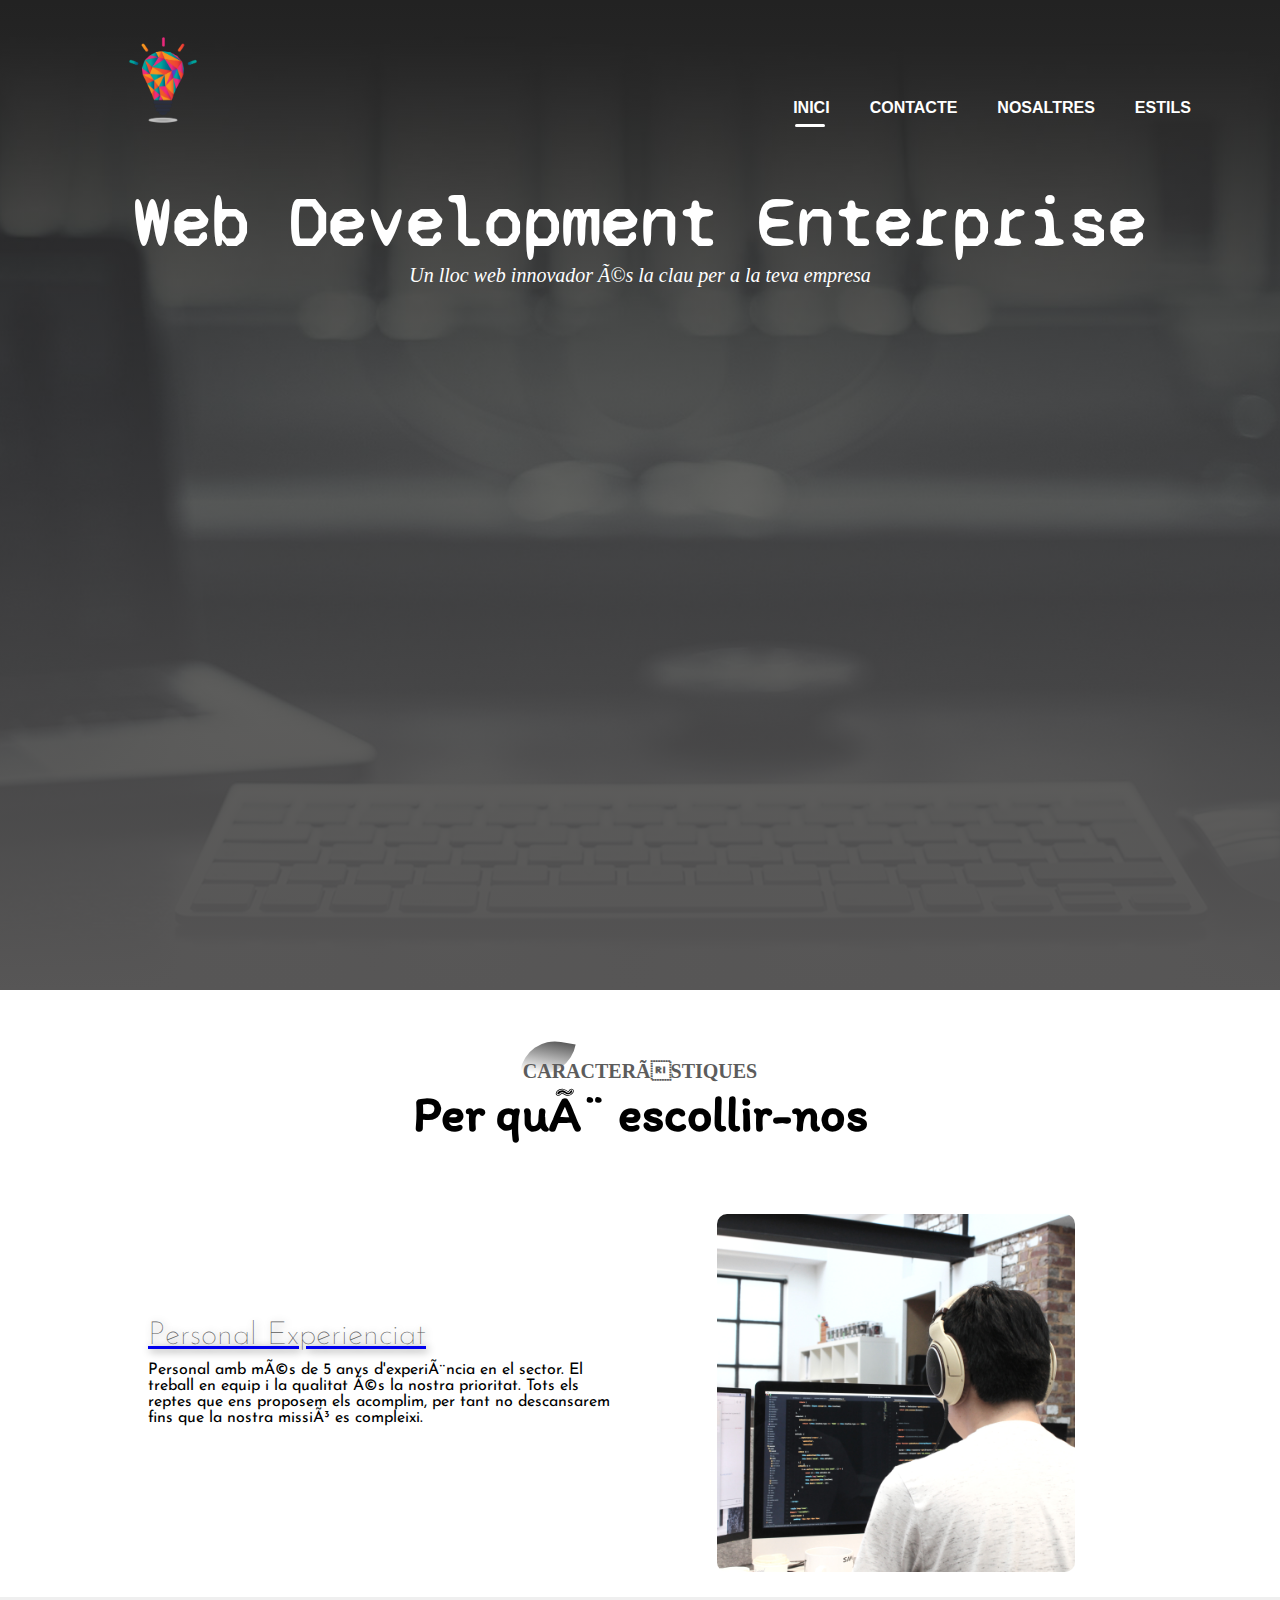
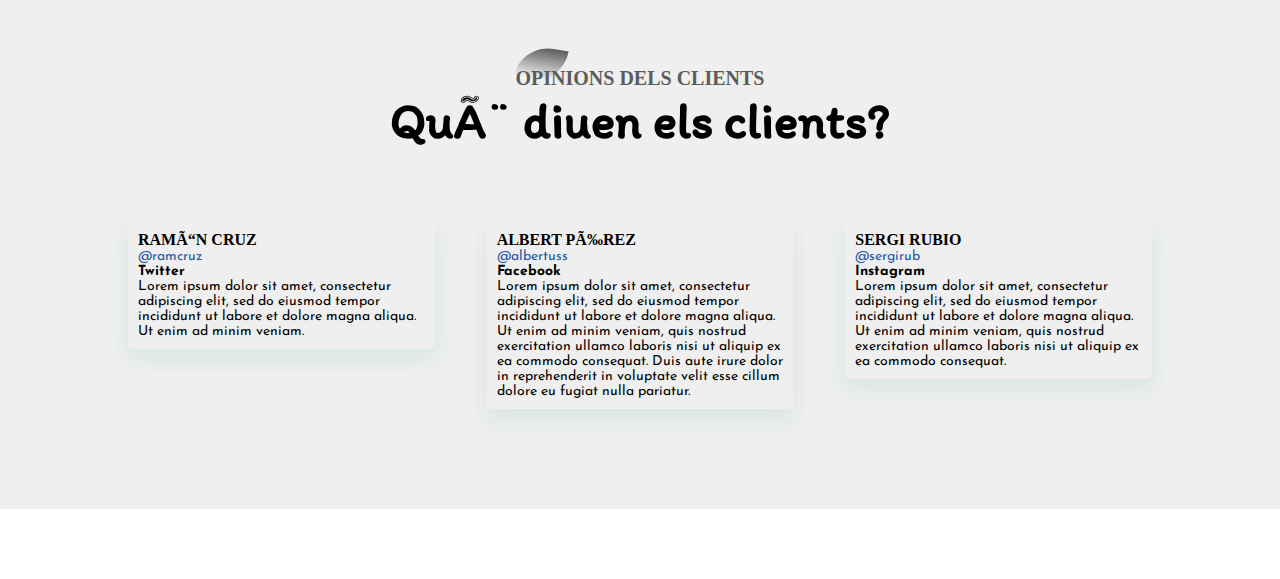
<file: index.html>
<!DOCTYPE html
  PUBLIC "-//W3C//DTD XHTML 1.0 Transitional//EN" "http://www.w3.org/TR/xhtml1/DTD/xhtml1-transitional.dtd">
<html xmlns="http://www.w3.org/1999/xhtml">

<head>
  <meta http-equiv="Content-Type" content="text/html; charset=iso-8859-1" />
  <title>Web Development Enterprise</title>
  <link href="/CSS/index.css" rel="stylesheet" type="text/css" />
  <link href="/FONTS/fonts.css" rel="stylesheet" type="text/css" />
</head>

<body>
  <nav>
    <a class="active" href="index.html">INICI</a>
    <a href="contacte.html">CONTACTE</a>
    <a href="nosaltres.html">NOSALTRES</a>
    <a href="full_estils.html">ESTILS</a>
    <div id="indicador"></div>
  </nav>
  
  <section id="fons">
    <img src="/IMATGES/logo.png" class="logo">
    <div class="text_banner">
      <h1>Web Development Enterprise</h1>
      <p>Un lloc web innovador és la clau per a la teva empresa</p>
    </div>
    <iframe id="video" src="https://www.youtube.com/embed/a1__rqrIb9g" frameborder="0" allow="accelerometer; autoplay; clipboard-write; encrypted-media; gyroscope; picture-in-picture" allowfullscreen></iframe>
  </section>

  <!--Característiques-->
  <div id="caract">
    <div class="text_titol">
      <p>CARACTERÍSTIQUES</p>
      <h1>Per què escollir-nos</h1>
    </div>
    <div>
      <div class="caixa_caract">
        <div class="caracts">
          <a href="nosaltres.html"><h1>Personal Experienciat</h1></a>
          <div class="caracts-desc">
            <div class="caracts-text">
              <p>Personal amb més de 5 anys d'experiència en el sector. El treball en equip i la qualitat és la 
                nostra prioritat. Tots els reptes que ens proposem els acomplim,
                per tant no descansarem fins que la nostra missió es compleixi.
              </p>
            </div>
          </div>
        </div>
        <div class="caracts-img">
          <img src="IMATGES/caracts-img.jpg">
        </div>
    </div>
  </div>

  <div id="opinions">
    <div class="text_titol">
      <p>OPINIONS DELS CLIENTS</p>
      <h1>Què diuen els clients?</h1>
    </div>
    <div class="fila-opinions">
      <div class="col-opinions">
        <div class="info-usuari">
          <h4>RAMÓN CRUZ</h4>
          <p>@ramcruz</p>
          <p id="xarxa">Twitter</p>
        </div>
        <p>Lorem ipsum dolor sit amet, consectetur adipiscing elit, sed do eiusmod tempor incididunt ut 
          labore et dolore magna aliqua. Ut enim ad minim veniam.</p>
      </div>
      <div class="col-opinions">
        <div class="info-usuari">
          <h4>ALBERT PÉREZ</h4>
          <p>@albertuss</p>
          <p id="xarxa">Facebook</p>
        </div>
        <p>Lorem ipsum dolor sit amet, consectetur adipiscing elit, sed do eiusmod tempor incididunt ut 
          labore et dolore magna aliqua. Ut enim ad minim veniam, quis nostrud exercitation ullamco laboris 
          nisi ut aliquip ex ea commodo consequat. Duis aute irure dolor in reprehenderit in voluptate velit 
          esse cillum dolore eu fugiat nulla pariatur.</p>
      </div>
      <div class="col-opinions">
        <div class="info-usuari">
          <h4>SERGI RUBIO</h4>
          <p>@sergirub</p>
          <p id="xarxa">Instagram</p>
        </div>
        <p>Lorem ipsum dolor sit amet, consectetur adipiscing elit, sed do eiusmod tempor incididunt ut 
          labore et dolore magna aliqua. Ut enim ad minim veniam, quis nostrud exercitation ullamco laboris 
          nisi ut aliquip ex ea commodo consequat.</p>
      </div>
    </div>
  </div>
</body>
</html>
</file>
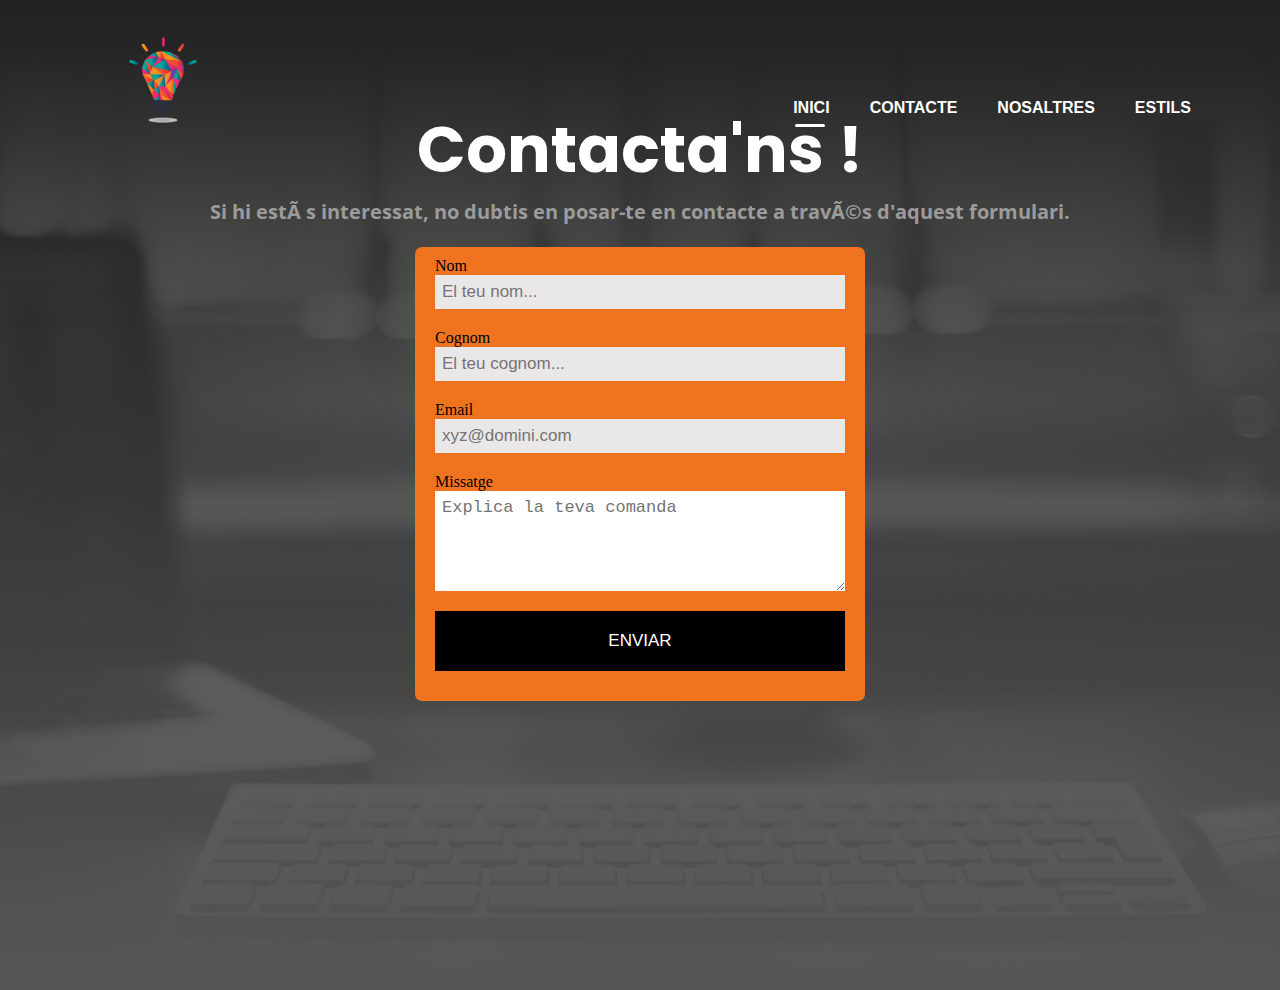
<file: contacte.html>
<!DOCTYPE html
  PUBLIC "-//W3C//DTD XHTML 1.0 Transitional//EN" "http://www.w3.org/TR/xhtml1/DTD/xhtml1-transitional.dtd">
<html xmlns="http://www.w3.org/1999/xhtml">

<head>
  <meta http-equiv="Content-Type" content="text/html; charset=iso-8859-1" />
  <title>Contacte</title>
  <link href="/CSS/index.css" rel="stylesheet" type="text/css" />
  <link href="/FONTS/fonts.css" rel="stylesheet" type="text/css" />
</head>

<body>
    <nav>
      <a class="active" href="index.html">INICI</a>
      <a href="contacte.html">CONTACTE</a>
      <a href="nosaltres.html">NOSALTRES</a>
      <a href="full_estils.html">ESTILS</a>
      <div id="indicador"></div>
    </nav>

    <div id="fons">
        <img src="/IMATGES/logo.png" class="logo">
        <div class="contacta">
          <h1>Contacta'ns !</h1>
        </div>
        <div class="subtit_contacta">
          <h4>Si hi estàs interessat, no dubtis en posar-te en contacte a
            través d'aquest formulari.
          </h4>
        </div>
        <div class="container">
          <form action="#" name="formulari_contacte">
            <label for="nom">Nom</label>
            <input class="inp_cont" name="nom" type="text" required placeholder="El teu nom...">
            <br>
            <label for="cognom">Cognom</label>
            <input class="inp_cont" name="cognom" type="text" required placeholder="El teu cognom..."/>
            <br>
            <label for="email">Email</label>
            <input class="inp_cont" name="email" type="email" required placeholder="xyz@domini.com"/>
            <br>
            <label for="missatge">Missatge</label><br>
            <textarea name="missatge" cols="30" rows="10" placeholder="Explica la teva comanda"></textarea>
            <div class="center">
              <input class="inp_cont" type="button" value="ENVIAR" id="boton">
            </div>
          </form>
        </div>
    </div>
</body>
</html>
</file>
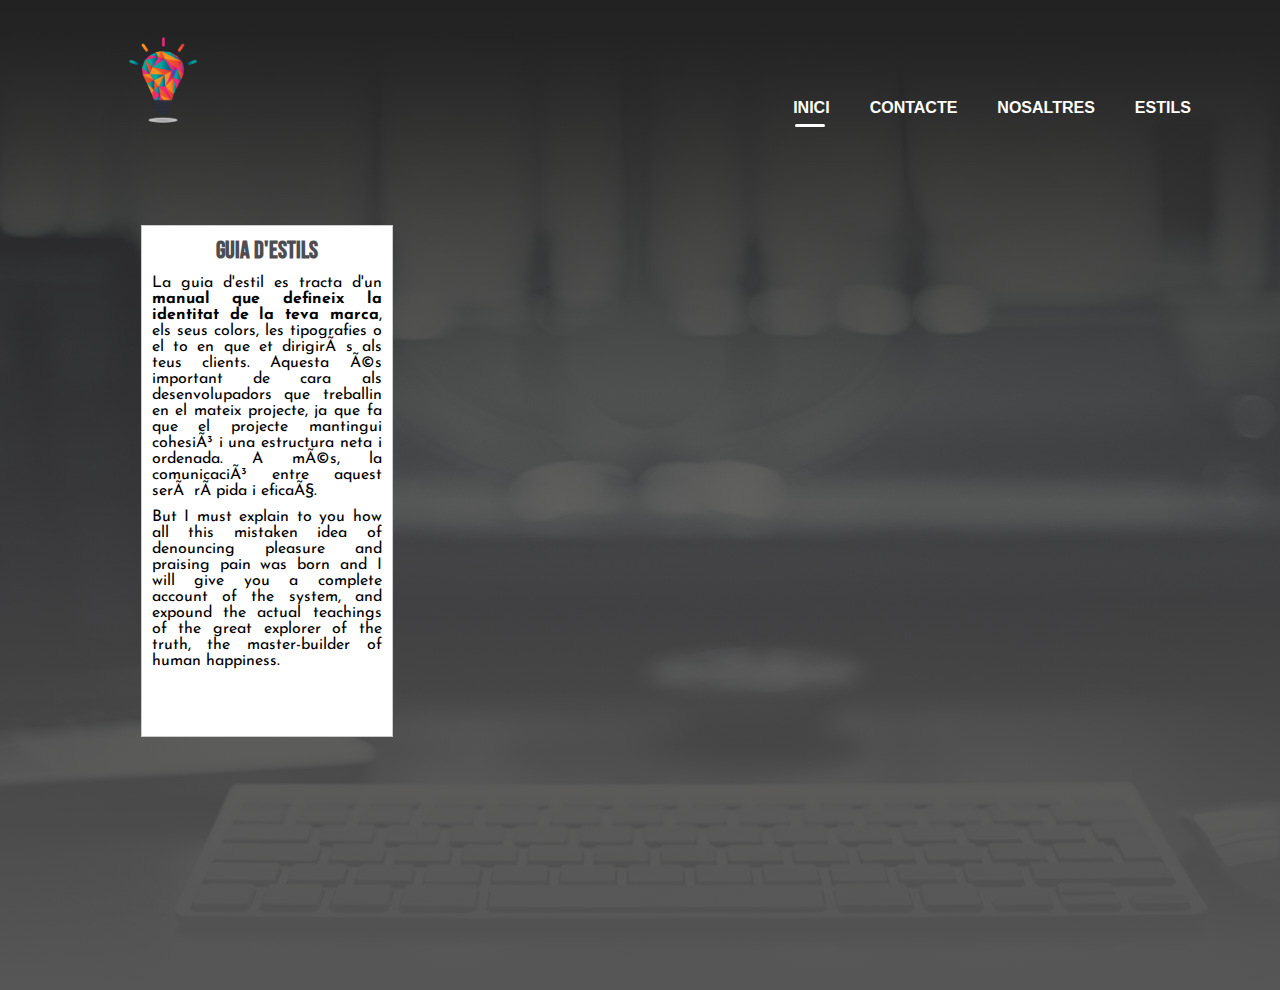
<file: full_estils.html>
<!DOCTYPE html
  PUBLIC "-//W3C//DTD XHTML 1.0 Transitional//EN" "http://www.w3.org/TR/xhtml1/DTD/xhtml1-transitional.dtd">
<html xmlns="http://www.w3.org/1999/xhtml">

<head>
  <meta http-equiv="Content-Type" content="text/html; charset=iso-8859-1" />
  <title>Full d'estils</title>
  <link href="/CSS/index.css" rel="stylesheet" type="text/css" />
  <link href="/FONTS/fonts.css" rel="stylesheet" type="text/css" />
</head>

<body>
  <nav>
    <a class="active" href="index.html">INICI</a>
    <a href="contacte.html">CONTACTE</a>
    <a href="nosaltres.html">NOSALTRES</a>
    <a href="full_estils.html">ESTILS</a>
    <div id="indicador"></div>
  </nav>
  
  <div id="fons">
    <img src="/IMATGES/logo.png" class="logo">
    <div class="arxiu">
        <iframe id="pdf" src="GUIA_ESTIL/guia_estils.pdf" style="width:800px; height:515px;" frameborder="0"></iframe>
    </div>
    <div class="colum-pdf">
        <div class="transition">
            <h2 id="titol-pdf">GUIA D'ESTILS</h2>
            <p id="text-pdf">La guia d'estil es tracta d'un <b>manual que defineix la identitat de la teva marca</b>,
                els seus colors, les tipografies o el to en que et dirigiràs als teus clients. Aquesta és important
                de cara als desenvolupadors que treballin en el mateix projecte, ja que fa que el projecte mantingui
                cohesió i una estructura neta i ordenada. A més, la comunicació entre aquest serà ràpida i eficaç.
            </p>
            <p id="text-pdf">
                But I must explain to you how all this mistaken idea of denouncing pleasure and praising pain was born and 
                I will give you a complete account of the system, and expound the actual teachings of the great explorer of the truth, 
                the master-builder of human happiness.
            </p>
        </div>
    </div>
  </div>
</body>
</html>
</file>
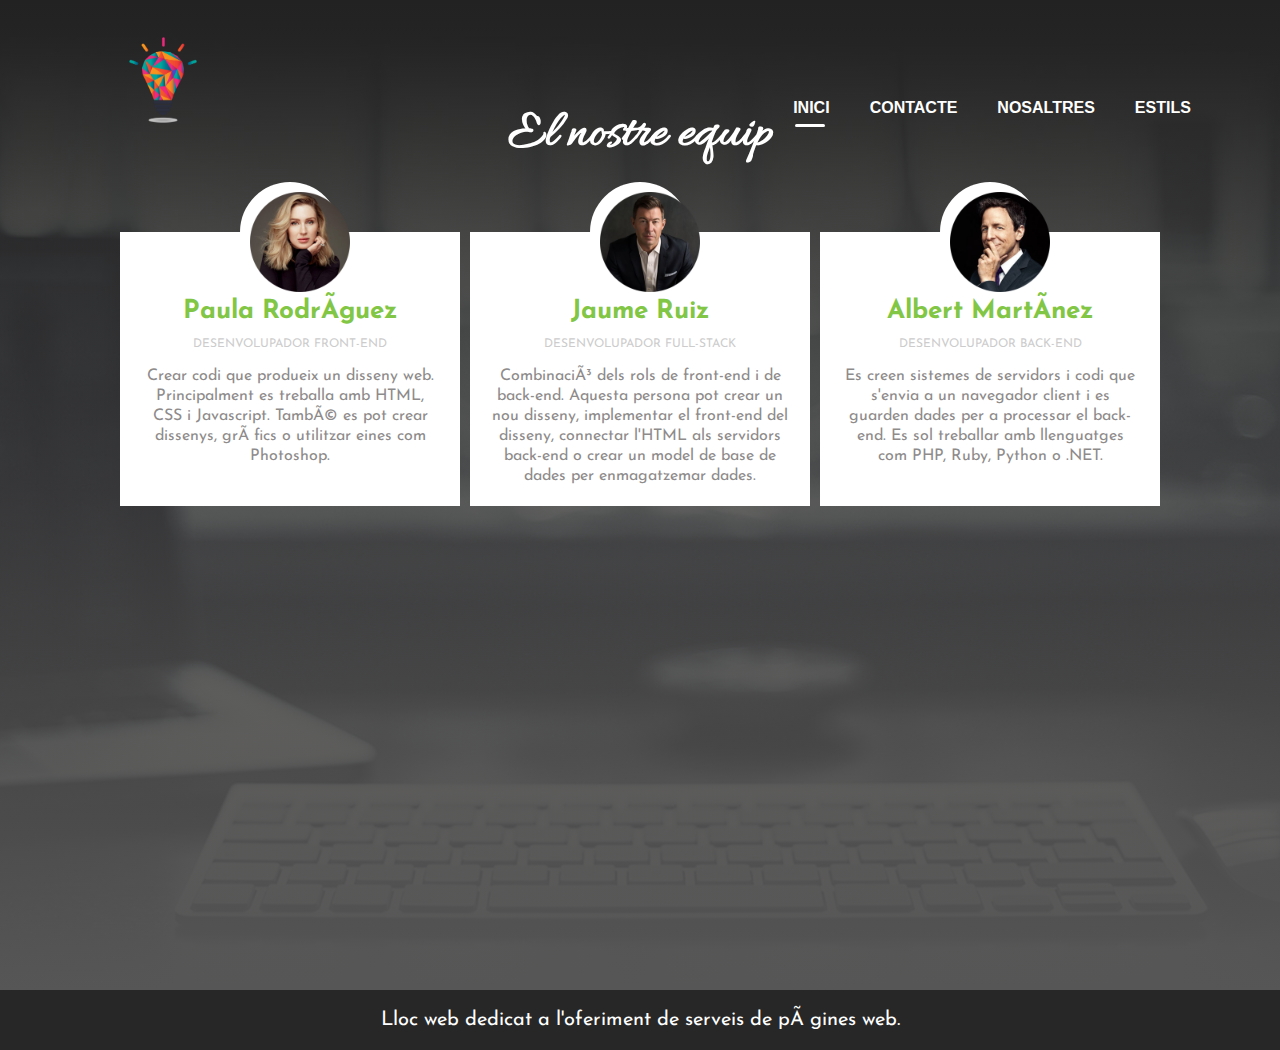
<file: nosaltres.html>
<!DOCTYPE html
  PUBLIC "-//W3C//DTD XHTML 1.0 Transitional//EN" "http://www.w3.org/TR/xhtml1/DTD/xhtml1-transitional.dtd">
<html xmlns="http://www.w3.org/1999/xhtml">

<head>
  <meta http-equiv="Content-Type" content="text/html; charset=iso-8859-1" />
  <title>Nosaltres</title>
  <link href="/CSS/index.css" rel="stylesheet" type="text/css" />
  <link href="/FONTS/fonts.css" rel="stylesheet" type="text/css" />
</head>

<body>
    <nav>
      <a class="active" href="index.html">INICI</a>
      <a href="contacte.html">CONTACTE</a>
      <a href="nosaltres.html">NOSALTRES</a>
      <a href="full_estils.html">ESTILS</a>
      <div id="indicador"></div>
    </nav>

    <div id="fons">
      <img src="/IMATGES/logo.png" class="logo">
      <div class="nosaltres">
        <h1>El nostre equip</h1>
        <div class="equip">
          <div class="membre_equip">
            <div class="img_equip">
              <img src="IMATGES/membre2.png" alt="imatge_frontend">
            </div>
            <h3>Paula Rodríguez</h3>
            <p class="rols">Desenvolupador Front-end</p>
            <p>Crear codi que produeix un disseny web. Principalment es treballa amb HTML, CSS i Javascript.
              També es pot crear dissenys, gràfics o utilitzar eines com Photoshop.
            </p>
          </div>
          <div class="membre_equip">
            <div class="img_equip">
              <img src="IMATGES/membre3.png" alt="imatge_webmaster">
            </div>
            <h3>Jaume Ruiz</h3>
            <p class="rols">Desenvolupador Full-Stack</p>
            <p>Combinació dels rols de front-end i de back-end. Aquesta persona pot crear un nou disseny,
              implementar el front-end del disseny, connectar l'HTML als servidors back-end
              o crear un model de base de dades per enmagatzemar dades.
            </p>
          </div>
          <div class="membre_equip">
            <div class="img_equip">
              <img src="IMATGES/membre1.png" alt="imatge_backend">
            </div>
            <h3>Albert Martínez</h3>
            <p class="rols">Desenvolupador Back-end</p>
            <p>Es creen sistemes de servidors i codi que s'envia a un navegador client i es guarden dades
              per a processar el back-end. Es sol treballar amb llenguatges com PHP, Ruby, Python o .NET.
            </p>
          </div>
        </div>
      </div>
    </div>
    <div class="footer-main-div">
      <div id="text-footer">
        <p>Lloc web dedicat a l'oferiment de serveis de pàgines web.</p>
      </div>
    </div>
  </body>
</html>
</file>
<file: CSS/index.css>
*{
    margin: 0;
    padding: 0;
}

#fons{
    background: linear-gradient(rgba(0,0,0,0.5),#575656),url("/IMATGES/fons_index.jpg");
    background-position: center;
    background-size: cover;
    height: 110vh;
}

.logo{
    width: 70px;
    position: fixed;
    top: 4%;
    left: 10%;
}

.text_banner{
    text-align: center;
    color: white;
    padding-top: 180px;
}

.text_banner h1{
    font-size: 70px;
    font-family: 'Syne Mono', monospace;
}

.text_banner p{
    font-size: 20px;
    font-style: italic;
}

.text_titol{
    text-align: center;
    padding-bottom: 70px;
}

/********VIDEO********/
#video{
    width: 560px;
    height: 315px;
    position: absolute;
    left: 31%;
    top: 45%;
    border-radius: 20px;
}

/***********************CARACTS************************/

#caract{
    width: 100%;
    padding: 70px 0;
}

.text_titol p{
    margin: auto;
    font-size: 20px;
    color: #5c5c5c;
    font-weight: bold;
    position: relative;
    z-index: 1;
    display: inline-block;
}

.text_titol p::after{
    content: '';
    width: 50px;
    height: 35px;
    background: linear-gradient(#5c5c5c,#fff);
    position: absolute;
    top: -20px;
    left: 0;
    z-index: -1;
    transform: rotate(10deg);
    border-top-left-radius: 35px;
    border-bottom-right-radius: 35px;
}

.text_titol h1{
    font-size: 50px;
    font-family: 'Itim', cursive;
}

.caixa_caract{
    width: 80%;
    margin: auto;
    display: flex;
    flex-wrap: wrap;
    align-items: center;
    text-align: center;
    font-family: 'Josefin Sans', sans-serif;
}

.caracts{
    flex-basis: 50%;
}

.caracts-img{
    flex-basis: 50%;
    margin: auto;
}

.caracts-img img{
    width: 70%;
    border-radius: 10px;
}

.caracts h1{
    text-align: left;
    margin-bottom: 10px;
    font-weight: 100;
    color: #5c5c5c;
    padding-left: 20px;
    text-shadow: 2px 2px 8px grey;
    text-decoration: none;
}

.caracts-desc{
    display: flex;
    align-items: center;
    margin-bottom: 40px;
}

.caracts-text p{
    padding: 0 20px;
    text-align: initial;
}

/*****************OPINIONS*******************/
#opinions{
    margin-top: 25px;
    width: 100%;
    height: 100%;
    padding: 70px 0;
    background: #efefef;
}

.fila-opinions{
    width: 80%;
    margin: auto;
    display: flex;
    justify-content: space-between;
    align-items: flex-start;
    flex-wrap: wrap;
}

.col-opinions{
    flex-basis: 28%;
    padding: 10px;
    margin-bottom: 30px;
    border-radius: 5px;
    box-shadow: 0 10px 20px 3px #00968814;
    cursor: pointer;
}

.col-opinions p{
    font-size: 14px;
    font-family: 'Josefin Sans', sans-serif;
}

h4 + p { /*Selector adjacent*/
    color: rgb(37, 88, 163);
    font-size: smaller;
}

#xarxa {
    font-weight: bold;
}

/*****************MARCADORS******************/
nav{
    position: absolute;
    top: 12%;
    right: 0;
    left: 55%;
    width: 319px;
    display: table;
    margin: 0 auto;
    transform: translateY(-50%);
}

nav a{
    position: relative;
    width: 33.333%;
    display: table-cell;
    text-align: center;
    color: white;
    text-decoration: none;
    font-family: Verdana, Geneva, Tahoma, sans-serif;
    font-weight: bold;
    padding: 10px 20px;
    transition: 0.2s ease color;
}

nav a:before, nav a:after{
    content: "";
    position: absolute;
    border-radius: 50%;
    transform: scale(0);
    transition: 0.2s ease transform;
}

nav a:before{
    top: 0;
    left: 10px;
    width: 6px;
    height: 6px;
}

nav a:after{
    top: 5px;
    left: 18px;
    width: 4px;
    height: 4px
}

nav a:nth-child(1):before{
    background-color: yellow;
}

nav a:nth-child(1):after{
    background-color: red;
}

nav a:nth-child(2):before{
    background-color: #00e2ff;
}

nav a:nth-child(2):after{
    background-color: #89ff00;
}

nav a:nth-child(3):before{
    background-color: purple;
}

nav a:nth-child(3):after{
    background-color: palevioletred;
}

nav a:nth-child(4):before{
    background-color: #06c506;
}

nav a:nth-child(4):after{
    background-color: gray;
}

#indicador{
    position: absolute;
    left: 5%;
    bottom: 0;
    width: 30px;
    height: 3px;
    background-color: #fff;
    border-radius: 5px;
    transition: 0.2s ease left;
}

nav a:hover{color: #fff;}

nav a:hover:before, nav a:hover:after{
    transform: scale(1);
}

nav a:nth-child(1):hover ~ #indicador{
    background: linear-gradient(130deg, yellow, red);
}

nav a:nth-child(2):hover ~ #indicador{
    left: 34%;
    background: linear-gradient(130deg, #00e2ff, #89ff00);
}

nav a:nth-child(3):hover ~ #indicador{
    left: 65%;
    background: linear-gradient(130deg, purple, palevioletred);
}

nav a:nth-child(4):hover ~ #indicador{
    left: 90%;
    background: linear-gradient(130deg, #06c506, grey);
}

/***********CONTACTE************/
.contacta{
    font-family: 'Poppins', sans-serif;
    font-weight: 600;
    font-size: 32px;
    color: white;
    text-align: center;
    padding-top: 8%;
}

.subtit_contacta{
    font-family: 'Open Sans Condensed', sans-serif;
    font-weight: 400;
    font-size: 20px;
    color: #9b9b9b;
    line-height: 1.5;
    text-align: center;
}

.container{
    width: 450px;
    margin: auto;
    background: rgb(240, 115, 32);
    padding: 10px 20px;
    box-sizing: border-box;
    margin-top: 20px;
    border-radius: 7px;
}

.inp_cont, textarea {
    width: 100%;
    margin-bottom: 20px;
    padding: 7px;
    box-sizing: border-box;
    font-size: 17px;
    border: none;
}

.inp_cont:hover, textarea:hover{
    background-color: #b9b8b8;
}

textarea {
    min-height: 100px;
    max-height: 100px;
    max-width: 100%;
}

#boton {
    background: #000000;
    color: #fff; 
    padding: 20px;
}

#boton:hover {
    cursor: pointer;
}

input[class="inp_cont"] {
    background-color: rgb(233, 231, 231);
}

/******************NOSALTRES******************/
.nosaltres h1 {
    font-family: 'Allura', cursive;
    font-size: 52px;
    margin-bottom: 60px;
    text-align: center;
    color: #fff;
    padding-top: 8%;
}

.equip {
    display: flex;
    text-align: center;
    width: auto;
    justify-content: center;
    font-family: 'Josefin Sans', sans-serif;
}

.equip .membre_equip {
    background: #fff;
    margin: 5px;
    margin-bottom: 50px;
    width: 300px;
    padding: 20px;
    line-height: 20px;
    color: #8e8b8b;
    position: relative;
}

.equip .membre_equip h3 {
    color: #81c644;
    font-size: 26px;
    margin-top: 50px;
}

.equip .membre_equip p.rols {
    color: #ccc;
    font-size: 12px;
    text-transform: uppercase;
    margin: 12px 0;
}

.equip .membre_equip .img_equip {
    width: 100px;
    height: 100px;
    border-radius: 50%;
    position: absolute;
    top: -50px;
    left: 50%;
    transform: translateX(-50%);
    background: #fff;
}

.equip .membre_equip .img_equip img{
    width: 100px;
    height: 100px;
    padding: 10px;
}

/*****************FOOTER*****************/
.footer-main-div {
    width: 100%;
    height: auto;
    margin: auto;
    background: #272727;
    padding: 20px 0px;
}

#text-footer {
    font-family: 'Josefin Sans', sans-serif;
    font-size: 20px;
    text-align: center;
    color: #fff;
}

/****************ESTILS**************************/
#pdf{
    position: absolute;
    left:40%;
    top:25%;
}

.colum-pdf{ 
    font-family: 'Josefin Sans', sans-serif;
    position: absolute;
    top: 25%;
    left: 11%;
}

#titol-pdf{
    text-align: center;
    padding-top: 10px;
    font-family: 'Bebas Neue', cursive;
    color: rgb(77, 77, 83);
}

#text-pdf{
    padding: 10px 10px 0 10px;
    text-align: justify;
}

/* TRANSICIONS */
.transition{
	margin:0 auto;
	border:1px solid #CCC;
	
/* PROPIETATS AFECTADES */
	height:510px;
	width:250px;
    background-color:white;
    
   transition-property: width, height, background-color; 
   transition-duration: 0.5s, 1s, 1s; 
   transition-timing-function: ease, ease-out, ease;
   transition-delay:0s ,0.5s, 1.5s;
    
   -webkit-transition-property: width, height, background-color; 
   -webkit-transition-duration: 0.5s, 1s, 1s; 
   -webkit-transition-timing-function: ease, ease-out, ease;
   -webkit-transition-delay:0s ,0.5s, 1.5s;

   -o-transition-property: width, height, background-color; 
   -o-transition-duration: 0.5s, 1s, 1s; 
   -o-transition-timing-function: ease, ease-out, ease;
   -o-transition-delay:0s ,0.5s, 1.5s;
}
 
.transition:hover{
    height:340px;
    width:400px;
    background-color:#fff;
}
</file>
<file: FONTS/fonts.css>
@import url('https://fonts.googleapis.com/css2?family=Syne+Mono&display=swap');
@import url('https://fonts.googleapis.com/css2?family=Itim&display=swap');
@import url('https://fonts.googleapis.com/css2?family=Poppins:wght@300&display=swap');
@import url('https://fonts.googleapis.com/css2?family=Open+Sans+Condensed:ital,wght@1,300&family=Poppins:wght@300&display=swap');
@import url('https://fonts.googleapis.com/css2?family=Allura&display=swap');
@import url('https://fonts.googleapis.com/css2?family=Josefin+Sans:wght@100;300;400&display=swap');
@import url('https://fonts.googleapis.com/css2?family=Bebas+Neue&display=swap');
</file>
